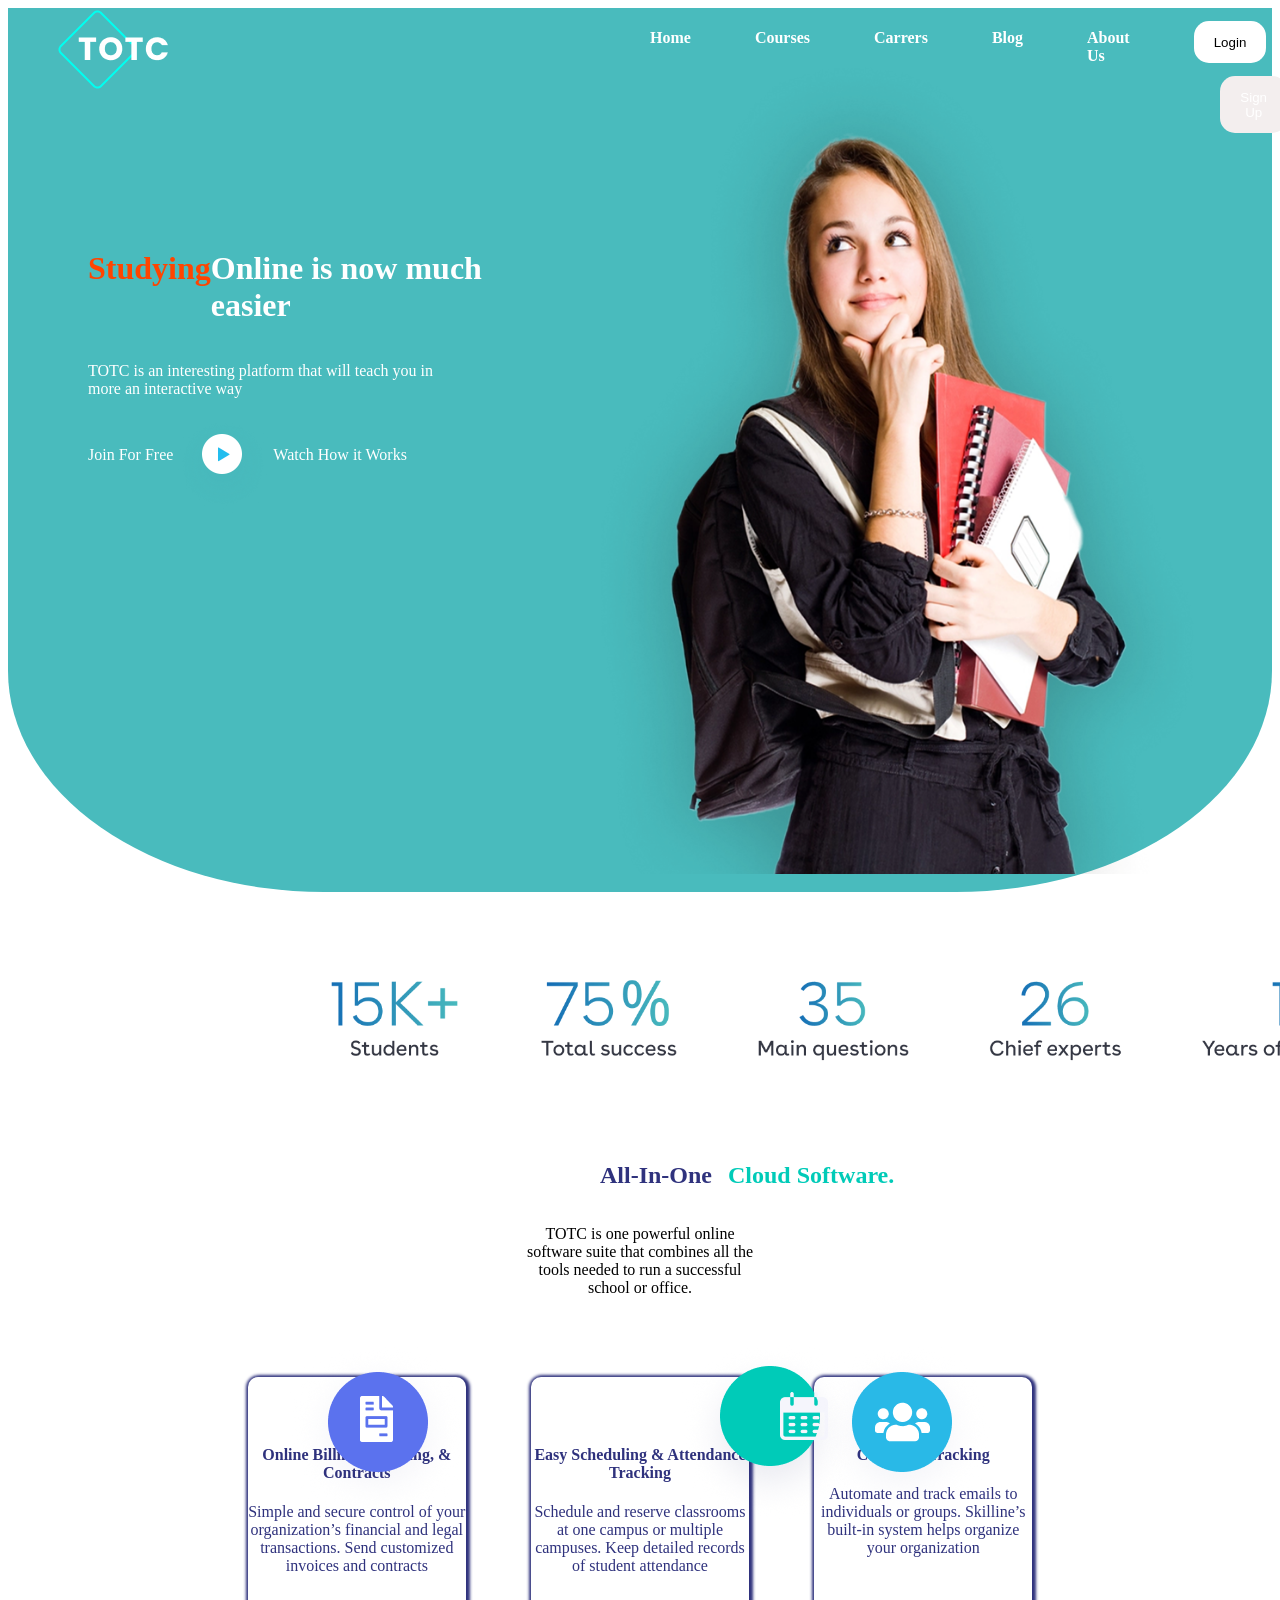
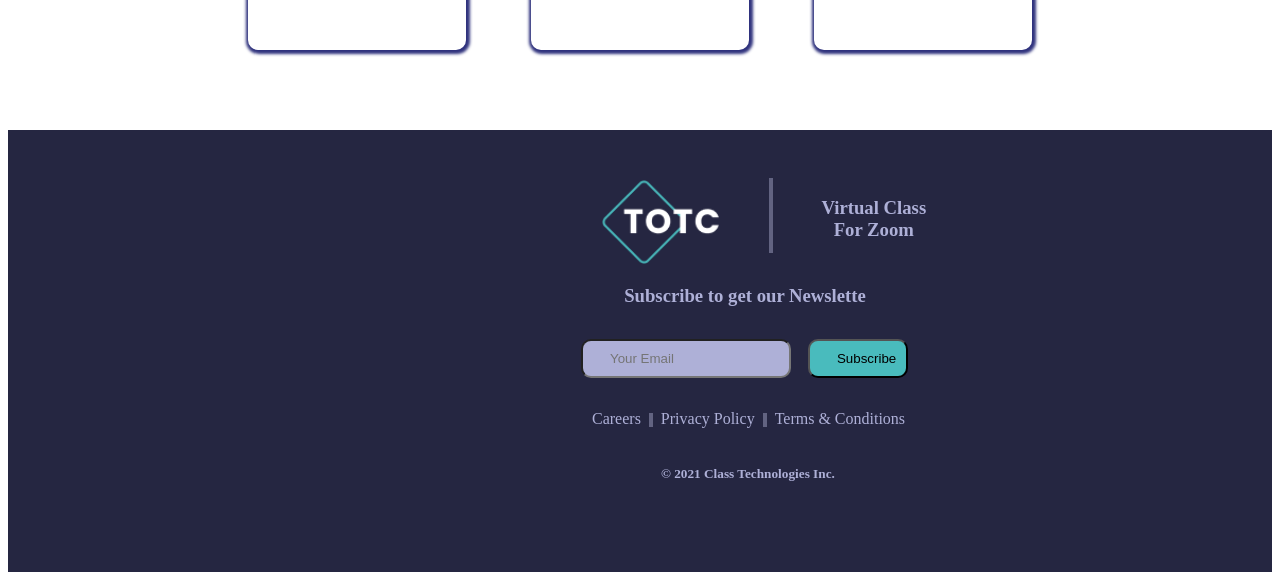
<file: index.html>
<html>
<link rel="stylesheet" href="index.css">
<!-- <link rel="stylesheet" href="https://fonts.googleapis.com/css2?family=Material+Symbols+Outlined:opsz,wght,FILL,GRAD@24,400,0,0&icon_names=check_box_outline_blank" /> -->

<body>
    <div class="first-box">
        <div class="f-box1">
            <div class="f-box11"><img src="\img\Group 112.png"></div>
            <div class="f-box12">
                <h4>Home</h4>
                <h4><a href="page2.html">Courses</a></h4>
                <h4>Carrers</h4>
                <h4>Blog</h4>
                <h4><a href="page3.html">About Us</a></h4>
                <div class="btn">
                    <button class="f-btn1">Login</button>
                    <button class="f-btn2">Sign Up</button>
                </div>
            </div>
        </div>
        <div class="f">
            <div class="f-sec">
                <div class="h1-std">
                    <h1 class="f-std">Studying</h1>
                    <h1> Online is now much easier</h1>
                </div>
                <p>TOTC is an interesting platform that will teach you in <br>more an interactive way</p>
                <div class="ff-sec"><br><br>
                    <p class="f-p">Join For Free</p>
                    <img src="/img/multiplayer.png" alt="" style="height:100px;width:100px;object-fit: cover;">
                    <p class="f-p">Watch How it Works</p>
                </div>
            </div>
        </div>
    </div>
    <img class="girl" src="\img\lovely-teenage-girl-with-curly-hair-posing-yellow-tshirt-min 1.png">
    <div class="sec-box">
        <img class="sec-img" src="\img\Frame 48.png">
        <img class="sec-img" src="\img\Frame 49.png" alt="">
        <img class="sec-img" src="\img\Frame 50.png" alt="">
        <img class="sec-img" src="\img\Frame 51.png" alt="">
        <img class="sec-img" src="\img\Frame 52.png" alt="">
    </div>
    <div class="third-box">
        <h2 class="th-h1">All-In-One</h2>
        <h2 class="th-h2">Cloud Software.</h2>
    </div>
    <p class="th-p">TOTC is one powerful online software suite that combines all the tools needed to run a successful
        school or office.
    </p>
    <div class="fourth-box" style="position: relative;">
        <div class="fo-box">
            <h4>Online Billing, Invoicing, & Contracts</h4>
            <p>Simple and secure control of your organization’s financial and legal transactions. Send customized
                invoices and contracts</p>
            <img src="\img\Ellipse 5.png" style="position:absolute;bottom:8em;left:2.5em">
            <img src="\img\Vector.png" alt="" style="position: absolute;bottom:13em;left:7em;">
        </div>
        <div class="fo-box">
            <h4>Easy Scheduling & Attendance Tracking</h4>
            <p>Schedule and reserve classrooms at one campus or multiple campuses. Keep detailed records of student
                attendance</p>
            <img src="\img\Group 80.png" alt="" style="position:absolute;bottom:8em;left:27em">
        </div>
        <div class="fo-box">
            <h4>Customer Tracking</h4>
            <p>Automate and track emails to individuals or groups. Skilline’s built-in system helps organize your
                organization </p>
            <img src="\img\Group 81.png" alt="" style="position:absolute;bottom:8em;right:2.5em">
        </div>

    </div>
    <div class="final-box">
        <div class="final">
            <div class="fi-box">
                <img src="\img\Group 111.png" alt="">
                <div class="line"></div>
                <h3>Virtual Class<br>For Zoom</h3>
            </div>
            <h3  style="padding-left:3em;">Subscribe to get our Newslette</h3>
            <div>
                <input  class= "final-btn1" type="text" placeholder="Your Email">
                <button class="final-btn2">Subscribe</button>
            </div>
            <div class="career">
                <p>Careers</p>
                <div class="line1"></div>
                <p>Privacy Policy</p>
                <div class="line1"></div>
                <p>Terms & Conditions</p>
            </div>
            <h5 class="final-h5">© 2021 Class Technologies Inc. </h5>
        </div>
    </div>
</body>

</html>
</file>
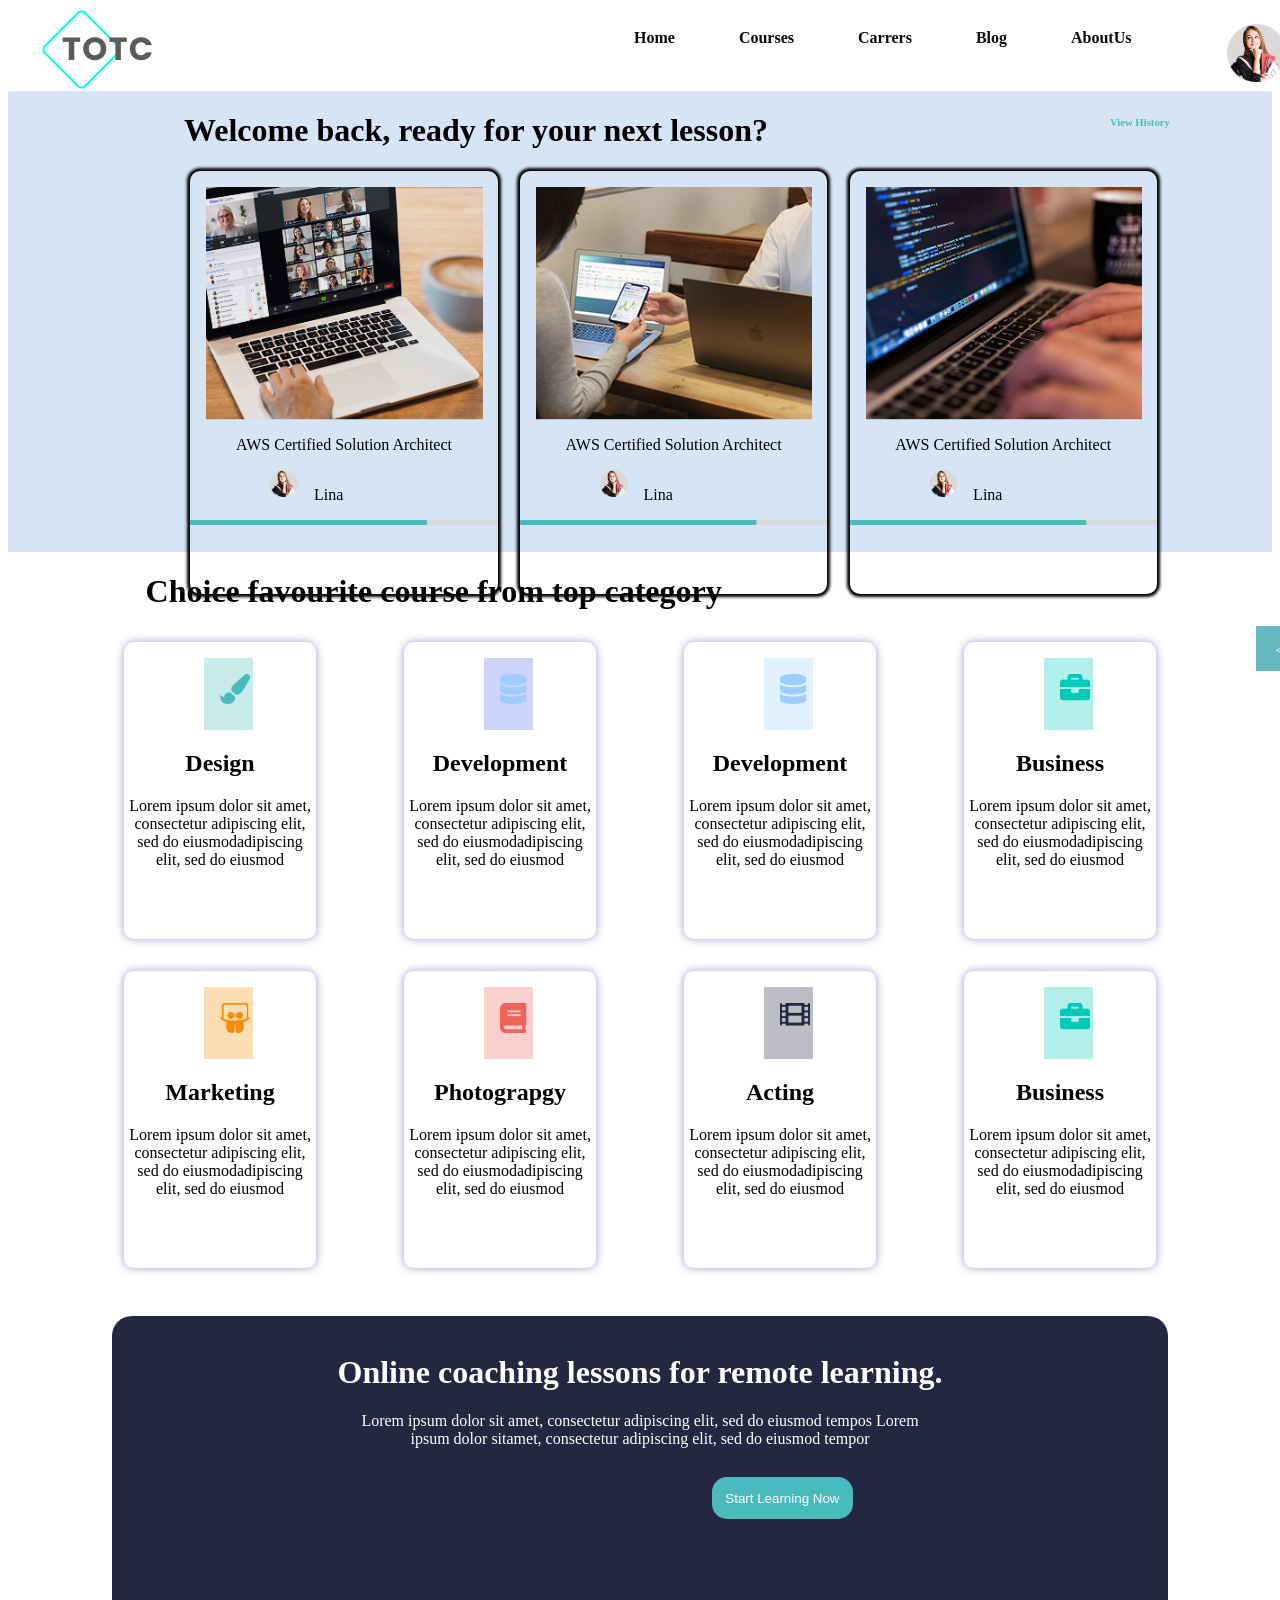
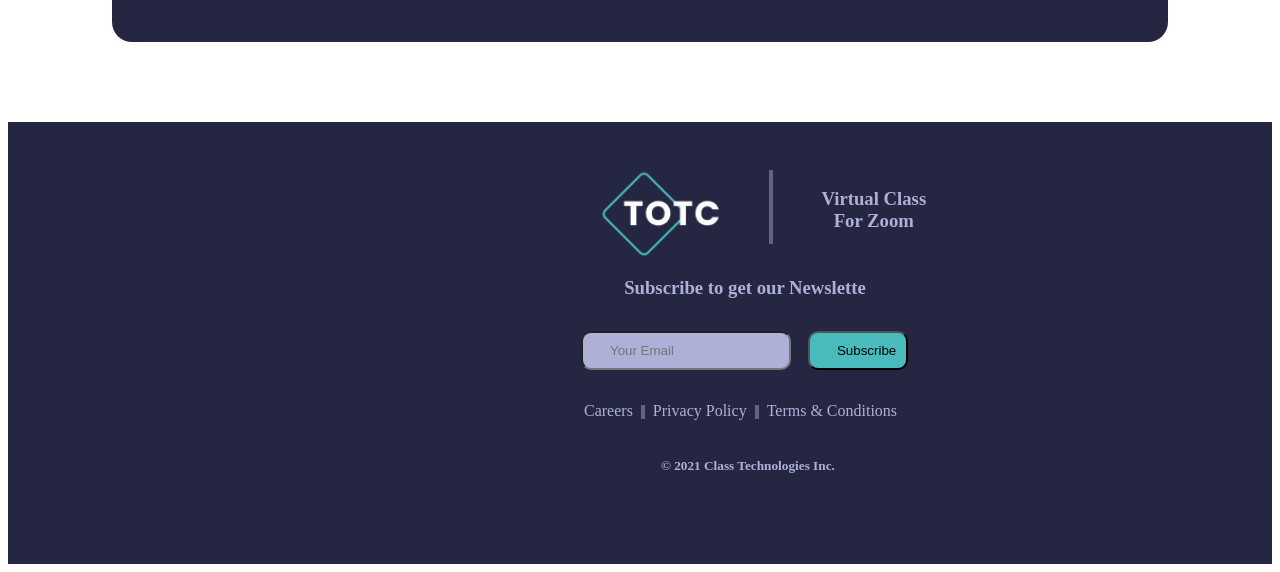
<file: page2.html>
<html>
    <link rel="stylesheet" href="page2.css">
    <body>
        <div class="first-box">
        <div class="f-box1">
            <div class="f-box11"><img src="\img\Group 235.png"></div>
            <div class="f-box12">
                <h4><a href="index.html">Home</a></h4>
                <h4><a href="page3.html">Courses</a></h4>
                <h4>Carrers</h4>
                <h4>Blog</h4>
                <h4><a href="page3.html">AboutUs</a></h4>
                <div class="btn">
                    <img src="\img\Group 234.png" style="height: 70%;width:70%;margin-top: 1em;">
                    <p class="ff-p">Lina</p>
                </div>
            </div>
        </div>
        </div>
       <div class="s-box">
         <div class="welcome">
          <h1 style="h1-lesson">Welcome back, ready for your next lesson?</h1>
          <h6 style="color:#49BBBD;">View History</h6>
        </div>
        <div class="second-box">
            
            <div class="aws">
                <img src="\img\grp1.png" alt=""style="height: 55%;width:90%;margin-top: 1em;object-fit: cover;padding-left:1em;">
                <p style="text-align: center;">AWS Certified Solution Architect</p>
                <div class="btn">
                    <img src="\img\Group 234.png"style="height:10%;width:10%;object-fit: cover;margin-left:3em;" >
                    <p class="ff-p">Lina</p>
                   </div>
                    <img src="\img\Group 273.png" alt=""style="height:%;width:100%;object-fit: cover;margin-bottom:1em;" >
            </div>
            <div class="aws"> 
                <img src="\img\grp2.png" alt=""style="height: 55%;width:90%;margin-top: 1em;object-fit: cover; padding-left: 1em;">
                <p style="text-align: center;">AWS Certified Solution Architect</p>
                <div class="btn">
                    <img src="\img\Group 234.png"style="height:10%;width:10%;object-fit: cover;margin-left:3em;" >
                    <p class="ff-p">Lina</p>
                </div>
                <img src="\img\Group 273.png" alt="" style="height:%;width:100%;object-fit:cover;">

            </div>
            <div class="aws">
                <img src="\img\grp3.png" alt=""style="height: 55%;width:90%;margin-top: 1em;object-fit: cover; padding-left:1em;">
                <p style="text-align: center;">AWS Certified Solution Architect</p>
                <div class="btn">
                    <img src="\img\Group 234.png"style="height:10%;width:10%;object-fit: cover;margin-left:3em;" >
                    <p class="ff-p">Lina</p>
                </div>
                    <img src="\img\Group 273.png" alt=""style="height:%;width:100%;object-fit: cover;">

            </div>

        </div>
        <div class="arrow">
            <div>
              <p><</p>
            </div>
            <div>
              <p>></p>
            </div>
        </div>
       </div>
       <div class="third-box">
        <h1 style="margin-left: 1.8em;">Choice favourite course from top category</h1>
        <div class="third-box1">
            <div  class="th-box">
                <div class="fc1" style="background-color:#49BBBD4D;border: none;">
                    <img src="\img\fc1.png" alt=""style="margin-left:1em;margin-top: 1em;"> </div>
                    <h2 style="text-align: center;">Design</h2>
                    <p style="text-align: center;">Lorem ipsum dolor sit amet, consectetur adipiscing elit, sed do eiusmodadipiscing elit, sed do eiusmod</p>
            </div>
            <div class="th-box">
                <div class="fc1" style="background-color: #5B72EE4D;border: none;">
                    <img src="\img\fc2.png" alt=""style="margin-left:1em;margin-top: 1em;"> </div>
                    <h2 style="text-align: center;">Development</h2>
                    <p style="text-align: center;">Lorem ipsum dolor sit amet, consectetur adipiscing elit, sed do eiusmodadipiscing elit, sed do eiusmod</p>
            </div>
            <div class="th-box">
                <div class="fc1"  style="background-color:#9DCCFF4D;border: none;">
                    <img src="\img\fc3.png" alt=""style="margin-left:1em;margin-top: 1em;"> </div>
                    <h2 style="text-align: center;">Development</h2>
                    <p style="text-align: center;">Lorem ipsum dolor sit amet, consectetur adipiscing elit, sed do eiusmodadipiscing elit, sed do eiusmod</p>
           </div>
            <div class="th-box">
                <div class="fc1"  style="background-color: #00CBB84D;border: none;">
                    <img src="\img\fc4.png" alt=""style="margin-left:1em;margin-top: 1em;"> </div>
                    <h2 style="text-align: center;">Business</h2>
                    <p style="text-align: center;">Lorem ipsum dolor sit amet, consectetur adipiscing elit, sed do eiusmodadipiscing elit, sed do eiusmod</p>
           </div>
        </div>
        <div class="third-box1">
            <div class="th-box">
                <div class="fc1"  style="background-color: #F48C064D;border: none;">
                    <img src="\img\fc5.png" alt=""style="margin-left:1em;margin-top: 1em;"> </div>
                    <h2 style="text-align: center;">Marketing</h2>
                    <p style="text-align: center;">Lorem ipsum dolor sit amet, consectetur adipiscing elit, sed do eiusmodadipiscing elit, sed do eiusmod</p>
            </div>
            <div class="th-box">
                <div class="fc1"  style="background-color:#EE645B4D ;border: none;">
                    <img src="\img\fc6.png" alt=""style="margin-left:1em;margin-top: 1em;"> </div>
                    <h2 style="text-align: center;">Photograpgy</h2>
                    <p style="text-align: center;">Lorem ipsum dolor sit amet, consectetur adipiscing elit, sed do eiusmodadipiscing elit, sed do eiusmod</p>
            </div>
            <div class="th-box">
                <div class="fc1"  style="background-color:#2526414D ;border: none;">
                    <img src="\img\fc7.png" alt="" style="margin-left:1em;margin-top: 1em;"> </div>
                    <h2 style="text-align: center;">Acting</h2>
                    <p style="text-align: center;">Lorem ipsum dolor sit amet, consectetur adipiscing elit, sed do eiusmodadipiscing elit, sed do eiusmod</p>
            </div >
            <div class="th-box">
                <div class="fc1" style="background-color:#00CBB84D;border: none;">
                    <img src="\img\fc8.png" alt="" style="margin-left: 1em;margin-top: 1em;"> </div>
                    <h2 style="text-align: center;">Business</h2>
                    <p style="text-align: center;">Lorem ipsum dolor sit amet, consectetur adipiscing elit, sed do eiusmodadipiscing elit, sed do eiusmod</p>
            </div>
        </div>
        </div>
        <div class="fourth-box">
            <h1 style="text-align: center;">Online coaching lessons for remote learning.</h1>
            <p style="text-align: center;margin-left:15em;margin-right:15em;">Lorem ipsum dolor sit amet, consectetur adipiscing elit, sed do eiusmod tempos Lorem ipsum dolor sitamet, consectetur adipiscing elit, sed do eiusmod tempor</p>
            <button style="background-color: #49BBBD;border: none;color: white;padding:1em;margin-left: 45em;margin-top: 1em;border-radius: 15px;">Start Learning Now</button>
        </div>
        <div class="final-box">
        <div class="final">
            <div class="fi-box">
                <img src="\img\Group 111.png" alt="">
                <div class="line"></div>
                <h3>Virtual Class<br>For Zoom</h3>
            </div>
            <h3 style="padding-left:3em;">Subscribe to get our Newslette</h3>
            <div>
                <input  class= "final-btn1" type="text" placeholder="Your Email">
                <button class="final-btn2">Subscribe</button>
            </div>
            <div class="career">
                <p>Careers</p>
                <div class="line1"></div>
                <p>Privacy Policy</p>
                <div class="line1"></div>
                <p>Terms & Conditions</p>
            </div>
            <h5 class="final-h5">© 2021 Class Technologies Inc. </h5>
        </div>
    </div>
    </body>
</html>
</file>
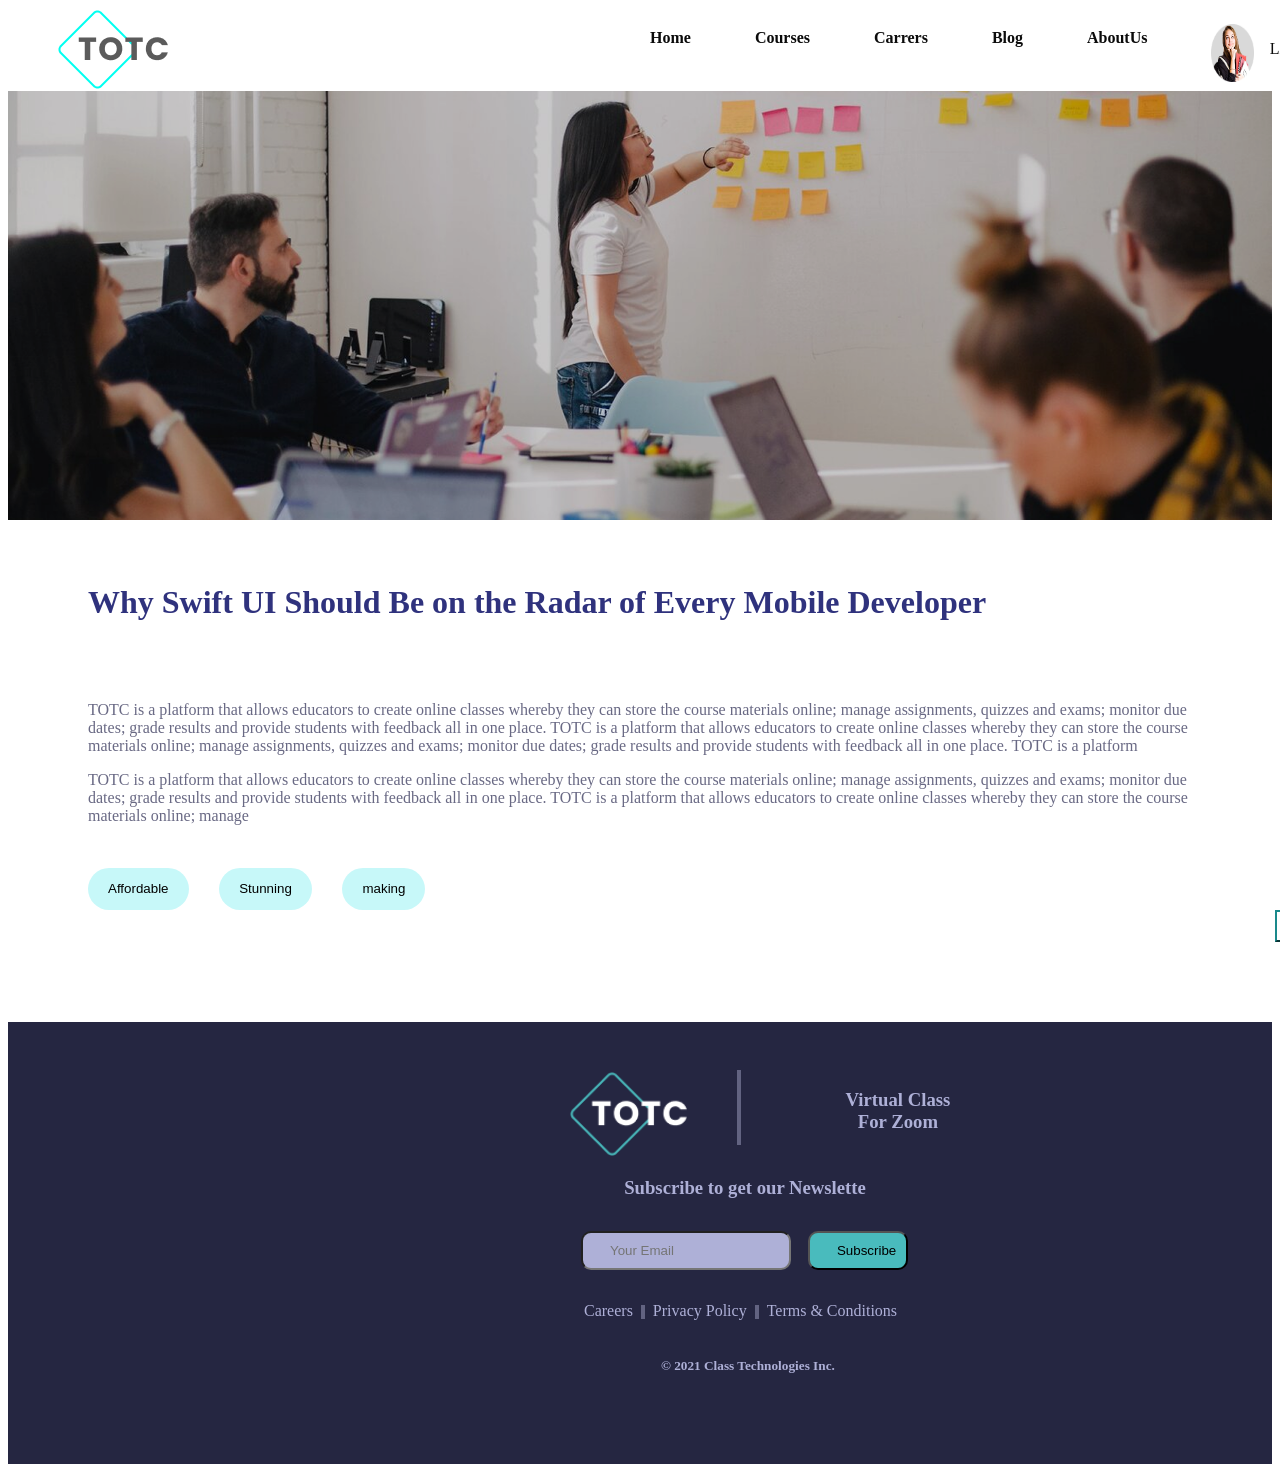
<file: page3.html>
<html>
    <link rel="stylesheet" href="page3.css">
    <body>
        <div class="first-box">
        <div class="f-box1">
            <div class="f-box11"><img src="\img\Group 235.png"></div>
            <div class="f-box12">
                <h4><a href="index.html">Home</a></h4>
                <h4><a href="page2.html">Courses</a></h4>
                <h4>Carrers</h4>
                <h4>Blog</h4>
                <h4><a href="page3.html">AboutUs</a></h4>
                <div class="btn">
                    <img src="\img\Group 234.png" style="height: 70%;width:70%;margin-top: 1em;">
                    <p class="ff-p">Lina</p>
                </div>
            </div>
        </div>
        </div>
        <img src="\img\Group 236.png" style="width:100%;object-fit: cover;">
        <div class="second-box">
           <h1 class="sec-h1">Why Swift UI Should Be on the Radar of Every Mobile Developer</h1>
           <p class="sec-p">TOTC is a platform that allows educators to create online classes whereby they can store the course materials online; manage assignments, quizzes and exams; monitor due dates; grade results and provide students with feedback all in one place.
TOTC is a platform that allows educators to create online classes whereby they can store the course materials online; manage assignments, quizzes and exams; monitor due dates; grade results and provide students with feedback all in one place.
TOTC is a platform </p>
            <p class="sec-pp">TOTC is a platform that allows educators to create online classes whereby they can store the course materials online; manage assignments, quizzes and exams; monitor due dates; grade results and provide students with feedback all in one place.
TOTC is a platform that allows educators to create online classes whereby they can store the course materials online; manage </p>
 <button class="sec-btn1">Affordable</button>
<button class="sec-btn">Stunning</button>
<button class="sec-btn">making</button>
        </div>
        <button class="sec-btn2">Follow</button>
        <div class="final-box">
        <div class="final">
            <div class="fi-box">
                <img src="\img\Group 111.png" alt="">
                <div class="line"></div>
                <h3>Virtual Class<br>For Zoom</h3>
            </div>
            <h3>Subscribe to get our Newslette</h3>
            <div>
                <input  class= "final-btn1" type="text" placeholder="Your Email">
                <button class="final-btn2">Subscribe</button>
            </div>
            <div class="career">
                <p>Careers</p>
                <div class="line1"></div>
                <p>Privacy Policy</p>
                <div class="line1"></div>
                <p>Terms & Conditions</p>
            </div>
            <h5 class="final-h5">© 2021 Class Technologies Inc. </h5>
        </div>
    </div>
    </body>
</html>
</file>
<file: index.css>
.first-box{
    height:100%;
    width: 100%;
    background-color:#49BBBD;
    border-bottom-left-radius:25%;
    border-bottom-right-radius:25% ;

}
a{
    color: white;
    text-decoration: none;
}
.f-box1{
    display: flex;
}
.f-box11{
    margin-left: 3em;
}
.f-box12{
    display: flex;
    margin-left: 30em;
    color:white;
    gap:4em;
    cursor: pointer;
    
}
.btn{
    justify-content: space-around;
}
.f-btn1{
    border-radius: 15px;
    padding: 1em;
    margin-top:1em ;
    border:none;
    background-color: white;
    color:black;
    padding-left: 1.5em;
    padding-right: 1.5em;
    cursor: pointer;
}
.f-btn2{
    border-radius: 15px;
    padding: 1em; 
    margin-top:1em ;
    border:none;
    background-color: rgb(243, 238, 238);
    color:white;
    padding-left: 1.5em;
    padding-right: 1.5em;
    margin-left: 2em;
    cursor: pointer;
}
.f{
    position: relative;
}

.f-sec{
    color:white;
    margin-left: 5em;
    margin-top: 6em;
    height:50vh;
    width:35vw;
  }
.ff-sec{
    display:flex;
    color: white;
}
.f-p{
    margin-top: 2em;
}
.f-std{
    color:orangered;
}
.h1-std{
    display: flex;
}
.girl{
    height:90vh;
    width:50vw;
    object-fit: cover;
    position: absolute;
    right: 4em;
top:4em;
}
.sec-box{
    display: flex;
    justify-content: space-around;
    margin-top: 5em;
    gap: 5em;
    margin-left: 20em;
}
.sec-box{
    height: 10vh;
    width:15vw;
    object-fit: cover;
}
.third-box{
    display: flex;
    margin-top: 5em;
    margin-left: 37em;
    gap: 1em;
   }
   .th-h1{
    color:#2F327D;
   }
   .th-h2{
    color: #00CBB8;
   }
   .th-p{
    text-align: center;
    margin-left: 32em;
    margin-right: 32em;
   }
   .fourth-box{
   
    display:flex;
    margin-top: 5em;
    justify-content: space-between;
    margin-left: 15em;
    margin-right: 15em;
   }
   .fo-box{
    /* border:1px solid black; */
    color:#2F327D;
    padding-top: 3em;
    height:25vh;
    width:17vw;
    text-align: center;
    border-radius: 10px;
    box-shadow: 1px 1px 3px 3px;
   }
   .final-box{
    background-color: #252641;
    height:50%;
    width:100%;
    margin-top: 5em;
    color: white;
   }
  .final{
    margin-left: 35em;
    margin-right: 20em;
    padding-top: 3em;
   }
   .fi-box{
    /* border: 1px solid black; */
    display: flex;
    gap:3em;
    text-align: center;
    height: 20%;
     padding-left: 2em;
   }
   .line{
    height: 80%;
    border: 2px solid #626381;
   }
   h3{
    color:#aeb0d7;
   }
   .final-btn1{
    padding:10px;
    border-radius: 10px;
    padding-left: 2em;
    margin-left: 1em;
    background-color: #aeb0d7;
    margin-top: 1em;
   }
   .final-btn2{
    background-color: #49BBBD;
    padding:10px;
    border-radius: 10px;
    padding-left: 2em;
    margin-left: 1em;
    margin-top: 1em;
   }
   .career{
    display: flex;
   gap:0.5em;
    margin-top: 1em;
    padding-left:1.5em;
    color:#aeb0d7 ;
   }
   .line1{
    height:10px;
    margin-top: 1.2em;
     border: 2px solid #626381;
     color:#aeb0d7 ;
   }
   .final-h5{
     color:#aeb0d7 ;
     margin-left: 7em;
   }
</file>
<file: page2.css>
.first-box{
    width: 100%;   
}
a{
    color:rgb(10, 10, 10);
    text-decoration: none;
}
.f-box1{
    display: flex;
}
.f-box11{
    margin-left:2em;
}
.f-box12{
    display: flex;
    margin-left:30em;
    color:rgb(12, 12, 12);
    gap:4em;
    cursor: pointer;
    }
.btn{
    display: flex;
    gap:1em;
    justify-content: space-around;
    margin-left: 2em;
}
.f-btn1{
    border-radius: 15px;
    padding: 1em;
    margin-left:5em;
    border:none;
    background-color: white;
    color:black;
    margin-top: 1.5em;
    margin-bottom: 2.5em;
    padding-left: 1.7em;
    padding-right: 1.7em;
    cursor: pointer;
}
.s-box{
    background-color: #d5e5f5;
    height:36vw;
    }
.h1-lesson{
    margin-left:5em;
}
.welcome{
    display:flex;
    justify-content: space-between; 
    margin-left:11em ;
    width:78%;
}
.ff-p{
    margin-right: 13em;
   } 
.second-box{
    width:80%;
    display: flex;
    justify-content: space-evenly;
    margin-left:10em ;
    /* margin-top: 2em; */
}
.aws{
   height: 47vh;
   width:24vw;
    box-shadow: 0px 0px 3px 3px;
 border-radius: 10px;
   
}
.arrow{
    height:5vh;
    width:6vw;
    display:flex;
    background-color: rgb(99, 185, 188);
    color: white;
    justify-content: space-evenly;
    margin-left:78em;
    margin-top: 2em;
}
.third-box{
    margin-left: 5em;
    margin-right: 5em;
}
.third-box1{
    display:flex;
    justify-content: space-around;
    gap:1em;
    margin-top: 2em;
    border-radius: 10px;
}
.fc1{margin-top: 1em;
    margin-left: 5em;
    height: 8vh;
    width:3.8vw;
  
}
.th-box{
    height:33vh;
    width:15vw;
    border-radius: 10px;
    box-shadow: 0px 0px 10px 0.1px rgb(160, 160, 203); 
}
.fourth-box{
    margin:2em 3em 0em 3em;
    padding-top: 1em;
    color: white;
    background-color: #252641;
    border-radius: 20px;
    height: 35%;
    margin: 3em 6.5em 0em 6.5em;
}
.final-box{
    background-color: #252641;
    height:50%;
    width:100%;
    margin-top: 5em;
    color: white;
   }
  .final{
    margin-left: 35em;
    margin-right: 20em;
    padding-top: 3em;
   }
   .fi-box{
    /* border: 1px solid black; */
    display: flex;
    gap:3em;
    text-align: center;
    height: 20%;
    padding-left: 2em;
   }
   .line{
    height: 80%;
    border: 2px solid #626381;
   }
   h3{
    color:#aeb0d7;
   }
   .final-btn1{
    padding:10px;
    border-radius: 10px;
    padding-left: 2em;
    margin-left: 1em;
    background-color: #aeb0d7;
    margin-top: 1em;
   }
   .final-btn2{
    background-color: #49BBBD;
    padding:10px;
    border-radius: 10px;
    padding-left: 2em;
    margin-left: 1em;
    margin-top: 1em;
   }
   .career{
    display: flex;
   gap:0.5em;
    margin-top: 1em;
    padding-left: 1em;
    color:#aeb0d7 ;
   }
   .line1{
    height:10px;
    margin-top: 1.2em;
     border: 2px solid #626381;
     color:#aeb0d7 ;
   }
   .final-h5{
     color:#aeb0d7 ;
     margin-left: 7em;
   }
</file>
<file: page3.css>
.first-box{
    width: 100%;   

}
a{
    color:rgb(10, 10, 10);
    text-decoration: none;
}
.f-box1{
    display: flex;
}
.f-box11{
    margin-left: 3em;
    color: deepskyblued;
}
.f-box12{
    display: flex;
    margin-left: 30em;
    color:rgb(12, 12, 12);
    gap:4em;
    cursor: pointer;
    
}
.btn{
    display: flex;
    gap:1em;
    justify-content: space-around;
}
.f-btn1{
    border-radius: 15px;
    padding: 1em;
    margin-left: 2em;
    border:none;
    background-color: white;
    color:black;
    margin-top: 1.5em;
    margin-bottom: 2.5em;
    padding-left: 1.7em;
    padding-right: 1.7em;
    cursor: pointer;
}
.sec-h1{
    background-color: white;
    color:#2F327D;
    margin-top: 2em;
}
.second-box{
    padding-left:5em;
    padding-right:5em;
}
.sec-p{
    margin-top: 5em;
    color:#696984;
}
.sec-pp{
     color:#696984;
}
.sec-btn1{
    padding:1em;
    padding-left:1.5em;
    padding-right:1.5em;
    border:none;
    border-radius:30px;
    margin-top: 2em;
    background-color: #c7f8f9;
}
.sec-btn{
    padding:1em;
    padding-left:1.5em;
    padding-right:1.5em;
    border:none;
    border-radius:30px;
    margin-top: 2em;
    margin-left: 2em;
     background-color:#c7f8f9 ;
}
.sec-btn2{
    padding: 0.5em;
    padding-left: 4em;
    padding-right: 4em;
    color:#49BBBD;
    margin-left: 95em;
    background-color: white;
    border-color: #1a898b;
}
.final-box{
    background-color: #252641;
    height:50%;
    width:100%;
    margin-top: 5em;
    color: white;
   }
  .final{
    margin-left: 35em;
    margin-right: 20em;
    padding-top: 3em;
   }
   .fi-box{
    /* border: 1px solid black; */
    display: flex;
    gap:3em;
    text-align: center;
    height: 20%;
   }
   .line{
    height: 80%;
    border: 2px solid #626381;
   }
   h3{
    padding-left: 3em;
    color:#aeb0d7;
   }
   .final-btn1{
    padding:10px;
    border-radius: 10px;
    padding-left: 2em;
    margin-left: 1em;
    background-color: #aeb0d7;
    margin-top: 1em;
   }
   .final-btn2{
    background-color: #49BBBD;
    padding:10px;
    border-radius: 10px;
    padding-left: 2em;
    margin-left: 1em;
    margin-top: 1em;
   }
   .career{
    display: flex;
   gap:0.5em;
    margin-top: 1em;
    padding-left: 1em;
    color:#aeb0d7 ;
   }
   .line1{
    height:10px;
    margin-top: 1.2em;
     border: 2px solid #626381;
     color:#aeb0d7 ;
   }
   .final-h5{
     color:#aeb0d7 ;
     margin-left: 7em;
   }
   .ff-p{
    padding-top: 1em;
   }
</file>
